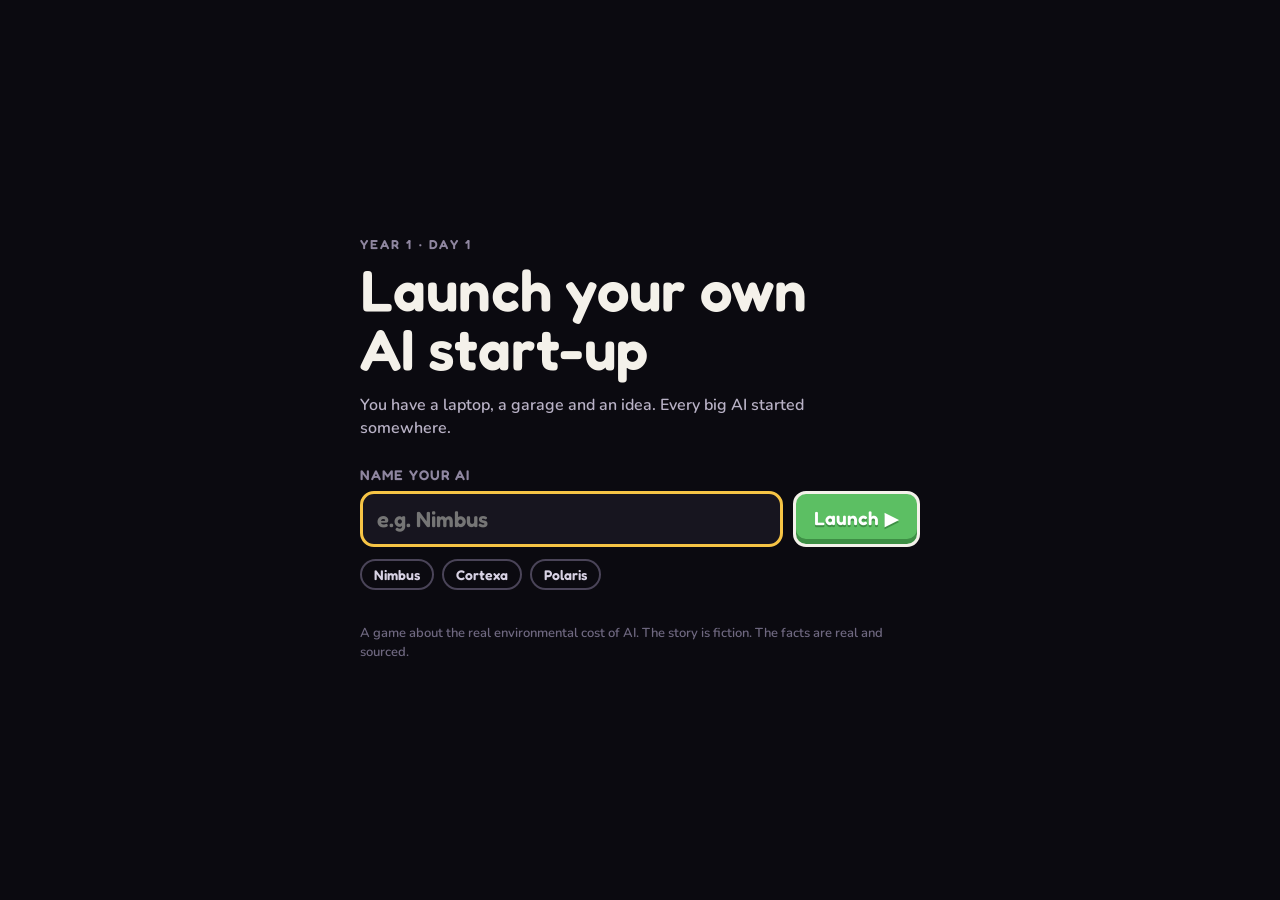
<file: index.html>
<!doctype html>
<html lang="en">
<head>
  <meta charset="utf-8" />
  <meta name="viewport" content="width=device-width, initial-scale=1, viewport-fit=cover" />
  <title>Launch Your AI</title>
  <meta name="description" content="An idle game about the real environmental cost of AI." />
  <link rel="preconnect" href="https://fonts.googleapis.com" />
  <link rel="preconnect" href="https://fonts.gstatic.com" crossorigin />
  <link rel="stylesheet" href="https://fonts.googleapis.com/css2?family=Fredoka:wght@500;600;700&family=Nunito:wght@600;700;800&display=swap" />
  <link rel="stylesheet" href="css/style.css" />
  <link rel="stylesheet" href="css/screens.css" />
  <link rel="stylesheet" href="css/layout.css" />
  <link rel="stylesheet" href="css/mobile.css" />
</head>
<body>
  <div class="start" id="start">
    <div class="start-inner">
      <p class="start-kicker">Year 1 · Day 1</p>
      <h1 class="start-title">Launch your own<br />AI start-up</h1>
      <p class="start-sub">You have a laptop, a garage and an idea. Every big AI started somewhere.</p>
      <form id="startForm" autocomplete="off">
        <label for="nameInput">Name your AI</label>
        <div class="start-row">
          <input id="nameInput" maxlength="16" placeholder="e.g. Nimbus" />
          <button class="buy" type="submit">Launch ▶</button>
        </div>
        <div class="suggest" id="suggest"></div>
      </form>
      <button class="continue" id="continueBtn" hidden></button>
      <p class="start-foot">A game about the real environmental cost of AI. The story is fiction. The facts are real and sourced.</p>
    </div>
  </div>

  <div class="intro hidden" id="intro">
    <div class="intro-frame" id="introFrame">
      <div class="intro-head"><span>World AI ranking</span><span>Users</span></div>
      <div class="intro-window"><div class="intro-list" id="introList"></div></div>
    </div>
    <p class="intro-caption" id="introCaption"></p>
  </div>

  <div class="world" id="world" hidden>
    <svg class="scene" id="scene" viewBox="-180 -110 1440 900" preserveAspectRatio="xMidYMid meet" role="img" aria-label="Your company and the world around it"></svg>
    <button class="bubble" id="bubble">
      <span class="bubble-label">Incoming prompt</span>
      <span class="bubble-text" id="promptText"></span>
      <span class="bubble-cta">Tap to answer <b id="clickVal">+$1</b></span>
    </button>
  </div>

  <div class="app" id="app" hidden>
    <header class="hud">
      <div class="chips">
        <div class="chip big" id="cashChip"><span class="ico" style="background:var(--mint-soft)" data-icon="cash"></span><span><b id="cash">$0</b><small id="rate">+$0/s</small></span></div>
        <div class="chip"><span class="ico" style="background:var(--gold-soft)" data-icon="bolt"></span><span><b id="power">0 W</b><small>power draw</small></span></div>
      </div>
      <div class="stagecard">
        <div class="row"><h1 id="stageName">The Garage</h1><span class="step" id="stageStep">Stage 1 of 5</span></div>
        <div class="bar"><span id="stageBar"></span><em id="stageLabel"></em></div>
        <button class="buy gold move-btn" id="moveBtn">Move on →</button>
      </div>
      <button class="chip dash-btn" id="dashBtn"><span class="ico" style="background:var(--blue-soft)" data-icon="chart"></span><span><b>Dashboard</b><small>your stats</small></span></button>
    </header>

    <aside class="left" aria-label="Ranking, goal and sustainability">
      <article class="card rank-card" id="rankCard"></article>
      <article class="card goal" id="goal"></article>
      <article class="card sus" id="sus"></article>
    </aside>

    <aside class="shop" aria-label="Shop">
      <nav class="tabs" id="tabs" role="tablist"></nav>
      <div class="panel" id="panel"></div>
    </aside>
  </div>

  <div class="newsbar" id="newsbar" hidden aria-label="News">
    <span class="ticker-tag">NEWS</span>
    <div class="ticker-track"><p id="tickerText"></p></div>
  </div>

  <div class="modal hidden" id="modal" role="dialog" aria-modal="true"><div class="modal-card card" id="modalCard"></div></div>
  <div class="dash hidden" id="dash" role="dialog" aria-modal="true" aria-label="Dashboard"></div>
  <div class="ending hidden" id="ending"></div>
  <div class="toasts" id="toasts" aria-live="polite"></div>

  <script src="js/data.js"></script>
  <script src="js/content.js"></script>
  <script src="js/engine.js"></script>
  <script src="js/art.js"></script>
  <script src="js/scenes/garage.js"></script>
  <script src="js/scenes/office.js"></script>
  <script src="js/scenes/datacenter.js"></script>
  <script src="js/scenes/world.js"></script>
  <script src="js/ui.js"></script>
  <script src="js/dashboard.js"></script>
  <script src="js/dev.js"></script>
  <script src="js/screens.js"></script>
</body>
</html>
</file>
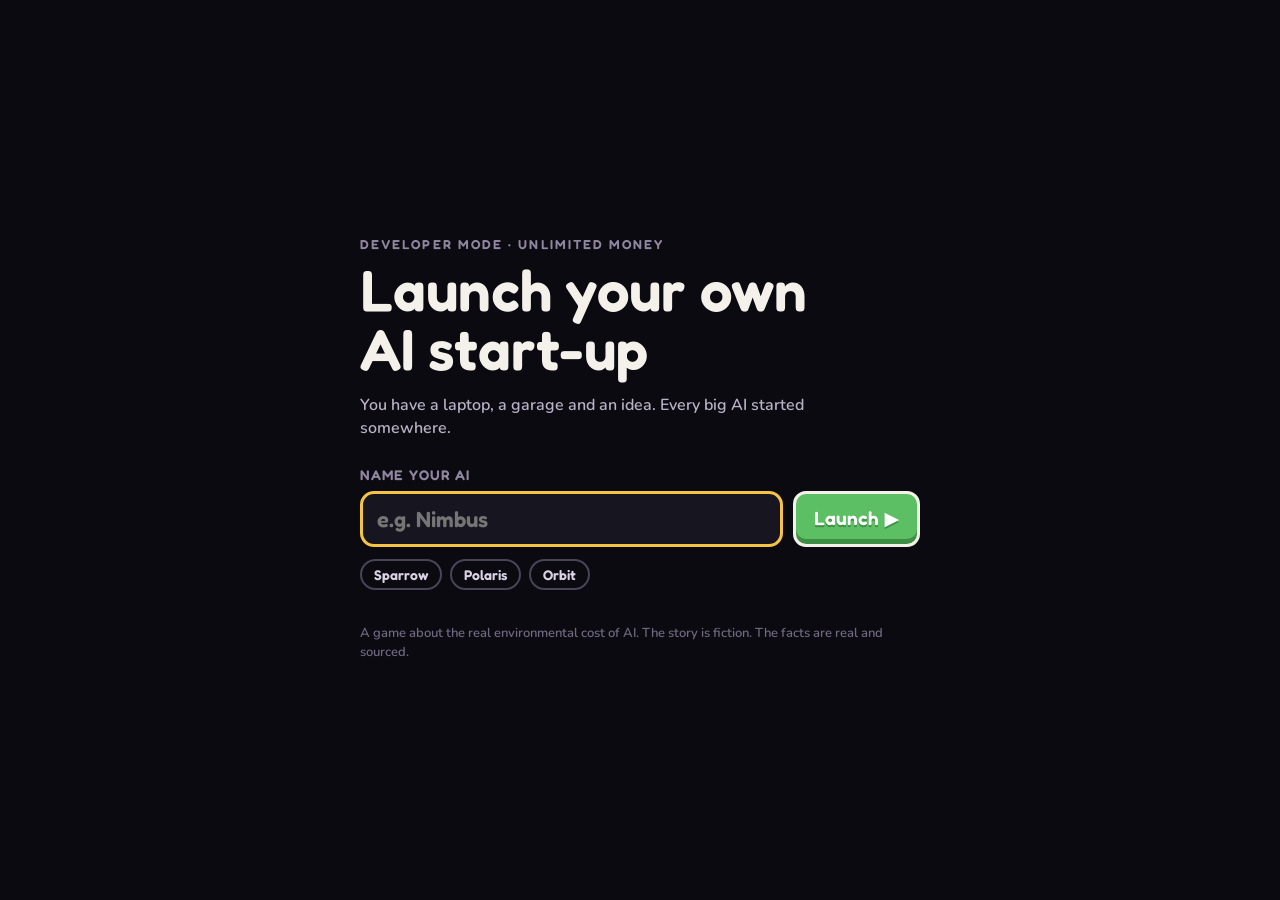
<file: dev.html>
<!doctype html>
<html lang="en">
<head>
  <meta charset="utf-8" />
  <meta name="viewport" content="width=device-width, initial-scale=1, viewport-fit=cover" />
  <title>Launch Your AI Dev Mode</title>
  <meta name="description" content="An idle game about the real environmental cost of AI." />
  <link rel="preconnect" href="https://fonts.googleapis.com" />
  <link rel="preconnect" href="https://fonts.gstatic.com" crossorigin />
  <link rel="stylesheet" href="https://fonts.googleapis.com/css2?family=Fredoka:wght@500;600;700&family=Nunito:wght@600;700;800&display=swap" />
  <link rel="stylesheet" href="css/style.css" />
  <link rel="stylesheet" href="css/screens.css" />
  <link rel="stylesheet" href="css/layout.css" />
  <link rel="stylesheet" href="css/mobile.css" />
</head>
<body>
  <div class="start" id="start">
    <div class="start-inner">
      <p class="start-kicker">Year 1 · Day 1</p>
      <h1 class="start-title">Launch your own<br />AI start-up</h1>
      <p class="start-sub">You have a laptop, a garage and an idea. Every big AI started somewhere.</p>
      <form id="startForm" autocomplete="off">
        <label for="nameInput">Name your AI</label>
        <div class="start-row">
          <input id="nameInput" maxlength="16" placeholder="e.g. Nimbus" />
          <button class="buy" type="submit">Launch ▶</button>
        </div>
        <div class="suggest" id="suggest"></div>
      </form>
      <button class="continue" id="continueBtn" hidden></button>
      <p class="start-foot">A game about the real environmental cost of AI. The story is fiction. The facts are real and sourced.</p>
    </div>
  </div>

  <div class="intro hidden" id="intro">
    <div class="intro-frame" id="introFrame">
      <div class="intro-head"><span>World AI ranking</span><span>Users</span></div>
      <div class="intro-window"><div class="intro-list" id="introList"></div></div>
    </div>
    <p class="intro-caption" id="introCaption"></p>
  </div>

  <div class="world" id="world" hidden>
    <svg class="scene" id="scene" viewBox="-180 -110 1440 900" preserveAspectRatio="xMidYMid meet" role="img" aria-label="Your company and the world around it"></svg>
    <button class="bubble" id="bubble">
      <span class="bubble-label">Incoming prompt</span>
      <span class="bubble-text" id="promptText"></span>
      <span class="bubble-cta">Tap to answer <b id="clickVal">+$1</b></span>
    </button>
  </div>

  <div class="app" id="app" hidden>
    <header class="hud">
      <div class="chips">
        <div class="chip big" id="cashChip"><span class="ico" style="background:var(--mint-soft)" data-icon="cash"></span><span><b id="cash">$0</b><small id="rate">+$0/s</small></span></div>
        <div class="chip"><span class="ico" style="background:var(--gold-soft)" data-icon="bolt"></span><span><b id="power">0 W</b><small>power draw</small></span></div>
      </div>
      <div class="stagecard">
        <div class="row"><h1 id="stageName">The Garage</h1><span class="step" id="stageStep">Stage 1 of 5</span></div>
        <div class="bar"><span id="stageBar"></span><em id="stageLabel"></em></div>
        <button class="buy gold move-btn" id="moveBtn">Move on →</button>
      </div>
      <button class="chip dash-btn" id="dashBtn"><span class="ico" style="background:var(--blue-soft)" data-icon="chart"></span><span><b>Dashboard</b><small>your stats</small></span></button>
    </header>

    <aside class="left" aria-label="Ranking, goal and sustainability">
      <article class="card rank-card" id="rankCard"></article>
      <article class="card goal" id="goal"></article>
      <article class="card sus" id="sus"></article>
    </aside>

    <aside class="shop" aria-label="Shop">
      <nav class="tabs" id="tabs" role="tablist"></nav>
      <div class="panel" id="panel"></div>
    </aside>
  </div>

  <div class="newsbar" id="newsbar" hidden aria-label="News">
    <span class="ticker-tag">NEWS</span>
    <div class="ticker-track"><p id="tickerText"></p></div>
  </div>

  <div class="modal hidden" id="modal" role="dialog" aria-modal="true"><div class="modal-card card" id="modalCard"></div></div>
  <div class="dash hidden" id="dash" role="dialog" aria-modal="true" aria-label="Dashboard"></div>
  <div class="ending hidden" id="ending"></div>
  <div class="toasts" id="toasts" aria-live="polite"></div>

  <script>window.DEV_MODE = true;</script>
  <script src="js/data.js"></script>
  <script src="js/content.js"></script>
  <script src="js/engine.js"></script>
  <script src="js/art.js"></script>
  <script src="js/scenes/garage.js"></script>
  <script src="js/scenes/office.js"></script>
  <script src="js/scenes/datacenter.js"></script>
  <script src="js/scenes/world.js"></script>
  <script src="js/ui.js"></script>
  <script src="js/dashboard.js"></script>
  <script src="js/dev.js"></script>
  <script src="js/screens.js"></script>
</body>
</html>
</file>
<file: css/style.css>
/* Layout: the scene (garage → office → data centre → campus → planet) fills the centre; resource chips across the top,
   shop docked on the right, goal cards in the stage's empty sky. Sticker UI: flat fills, ink outlines,
   hard drop shadows, no gradients. One deliberate light look (no dark theme). */
:root {
  color-scheme: light;
  --ink: #2b2433;
  --paper: #fffaf0;
  --sand: #f1e7d4;
  --sky: #bde3f1;
  --go: #5cbf63;
  --go-dark: #3e8f45;
  --gold: #f6c445;
  --gold-dark: #c99722;
  --coral: #ef7c64;
  --coral-dark: #c4573f;
  --blue: #5b8ef0;
  --blue-soft: #dce7ff;
  --violet: #9a7de2;
  --mint-soft: #dff3df;
  --gold-soft: #fff0c4;
  --grey: #cbc5d0;
  --grey-dark: #a59eac;
  --muted: #6c6375;
  --display: "Fredoka", "Trebuchet MS", "Segoe UI", system-ui, sans-serif;
  --body: "Nunito", "Segoe UI", system-ui, sans-serif;
}
* { box-sizing: border-box; }
html { background: var(--sky); }
body { margin: 0; background: var(--sky); color: var(--ink); font: 600 15px/1.45 var(--body);
  padding-left: max(16px, env(safe-area-inset-left, 0px)); padding-right: max(16px, env(safe-area-inset-right, 0px)); padding-block: 14px 44px; }
button { font: inherit; color: inherit; cursor: pointer; }
:focus-visible { outline: 3px dashed var(--ink); outline-offset: 3px; }
h1, h2, h3 { text-wrap: balance; }
svg.i { stroke: var(--ink); stroke-width: 2; stroke-linejoin: round; stroke-linecap: round; }
.ns * { vector-effect: non-scaling-stroke; }

.app { max-width: 1500px; margin: 0 auto; display: grid; grid-template-columns: 280px minmax(0, 1fr) 400px;
  grid-template-areas: "hud hud hud" "left play shop"; gap: 14px 18px; align-items: start; }
.app[hidden] { display: none; }

/* HUD */
.hud { grid-area: hud; display: flex; align-items: center; justify-content: space-between; gap: 12px; flex-wrap: wrap; }
.chips { display: flex; gap: 10px; flex-wrap: wrap; }
.chip { display: inline-flex; align-items: center; gap: 8px; background: var(--paper); border: 3px solid var(--ink);
  border-radius: 999px; padding: 4px 16px 4px 4px; box-shadow: 0 3px 0 var(--ink); }
.ico { width: 36px; height: 36px; border-radius: 50%; border: 2.5px solid var(--ink); display: grid; place-items: center; flex: none; }
.ico svg { width: 22px; height: 22px; }
.chip b { display: block; font: 600 19px/1.05 var(--display); font-variant-numeric: tabular-nums; }
.chip small { display: block; font-size: 11.5px; line-height: 1.2; color: var(--muted); font-weight: 800; }
.stagecard { flex: 1 1 320px; max-width: 560px; background: var(--paper); border: 3px solid var(--ink); border-radius: 18px;
  box-shadow: 0 4px 0 var(--ink); padding: 8px 14px 10px; }
.stagecard .row { display: flex; justify-content: space-between; align-items: baseline; gap: 10px; }
.stagecard h1 { margin: 0; font: 600 25px/1.1 var(--display); }
.step { font-size: 11.5px; font-weight: 800; letter-spacing: .08em; text-transform: uppercase; color: var(--muted); }
.bar { position: relative; height: 26px; margin-top: 6px; border: 3px solid var(--ink); border-radius: 999px; background: var(--sand); overflow: hidden; }
.bar > span { position: absolute; inset: 0 auto 0 0; background: var(--gold); border-right: 3px solid var(--ink); transition: width .3s; }
.bar > span::after { content: ""; position: absolute; left: 8px; right: 8px; top: 3px; height: 5px; border-radius: 5px; background: #fff; opacity: .55; }
.bar em { position: absolute; inset: 0; display: grid; place-items: center; font: 600 13.5px/1 var(--display); font-style: normal; }
.move-btn { display: none; width: 100%; margin-top: 8px; }
.move-btn.show { display: block; }

/* Stage */
.play { grid-area: play; position: relative; min-width: 0; }
.stage { position: relative; width: 100%; aspect-ratio: 960 / 690; }
.scene { position: absolute; inset: 0; width: 100%; height: 100%; display: block; }
.bubble { position: absolute; transform: translate(-26%, -100%); display: grid; gap: 2px; max-width: min(270px, 34%);
  padding: 8px 14px 10px; background: #fff; border: 3px solid var(--ink); border-radius: 18px; box-shadow: 0 4px 0 var(--ink);
  text-align: left; animation: nudge 2.4s ease-in-out infinite; }
.bubble::after { content: ""; position: absolute; left: 24%; bottom: -11px; width: 18px; height: 18px; background: #fff;
  border-right: 3px solid var(--ink); border-bottom: 3px solid var(--ink); transform: rotate(45deg); }
.bubble:active { scale: .97; }
.bubble-label { font-size: 11px; font-weight: 800; letter-spacing: .08em; text-transform: uppercase; color: var(--coral-dark); }
.bubble-text { font: 600 16px/1.2 var(--display); }
.bubble-cta { font-size: 12.5px; font-weight: 800; color: var(--muted); }
.bubble-cta b { color: var(--go-dark); }
@keyframes nudge { 0%, 100% { translate: 0 0; } 50% { translate: 0 -5px; } }
.floater { position: absolute; pointer-events: none; z-index: 5; font: 700 22px/1 var(--display); color: var(--go);
  text-shadow: 2px 0 var(--ink), -2px 0 var(--ink), 0 2px var(--ink), 0 -2px var(--ink), 2px 2px var(--ink), -2px 2px var(--ink), 0 4px var(--ink);
  animation: rise .9s ease-out forwards; }
@keyframes rise { from { opacity: 1; translate: -50% 0; } to { opacity: 0; translate: -50% -56px; } }
.ticker { position: absolute; left: 3%; right: 3%; bottom: 1.2%; height: 40px; display: flex; align-items: center; overflow: hidden;
  background: var(--paper); border: 3px solid var(--ink); border-radius: 999px; box-shadow: 0 3px 0 var(--ink); }
.ticker-tag { align-self: stretch; display: grid; place-items: center; padding: 0 14px; background: var(--coral); color: #fff;
  border-right: 3px solid var(--ink); font: 600 14px/1 var(--display); letter-spacing: .08em; }
.ticker-track { flex: 1; overflow: hidden; white-space: nowrap; }
.ticker-track p { display: inline-block; margin: 0; font-size: 14px; animation: tick 40s linear infinite; }
@keyframes tick { to { transform: translateX(-50%); } }

/* Cards & goal */
.card { background: var(--paper); border: 3px solid var(--ink); border-radius: 18px; box-shadow: 0 4px 0 var(--ink); }
.side-cards { position: absolute; left: 0; top: 1%; width: 22%; min-width: 200px; display: grid; gap: 10px; }
.goal { padding: 10px 12px 12px; }
.goal.done { background: var(--mint-soft); }
.goal-top { display: flex; justify-content: space-between; align-items: center; gap: 8px; }
.tag { font: 600 12px/1 var(--display); letter-spacing: .08em; text-transform: uppercase; padding: 5px 9px; border: 2.5px solid var(--ink); border-radius: 9px; background: var(--gold); }
.goal-reward { font-size: 12.5px; font-weight: 800; color: var(--muted); }
.goal-reward b { color: var(--go-dark); }
.goal h3 { margin: 8px 0 6px; font: 600 17px/1.2 var(--display); }
.goal .buy { width: 100%; }
.impact { display: flex; gap: 10px; align-items: center; padding: 10px 12px; background: #f6f1f8; border-style: dashed; box-shadow: none; }
.impact .ico { background: #fff; }
.impact h3 { margin: 0; font: 600 15px/1.2 var(--display); }
.impact p { margin: 2px 0 0; font-size: 12.5px; color: var(--muted); }
.mini { position: relative; flex: 1; height: 18px; border: 2.5px solid var(--ink); border-radius: 999px; background: var(--sand); overflow: hidden; }
.mini > span { position: absolute; inset: 0 auto 0 0; background: var(--gold); transition: width .3s; }
.mini em { position: absolute; inset: 0; display: grid; place-items: center; font: 600 11.5px/1 var(--display); font-style: normal; }
.goal .mini { height: 22px; }
.goal .mini > span { background: var(--go); }

/* Buttons */
.buy { border: 3px solid var(--ink); border-radius: 13px; background: var(--go); color: #fff; font: 600 17px/1 var(--display);
  padding: 8px 10px 12px; min-width: 76px; box-shadow: inset 0 -5px 0 var(--go-dark), 0 3px 0 var(--ink); text-shadow: 0 2px 0 var(--go-dark); transition: transform .06s; }
.buy small { display: block; margin-bottom: 3px; font: 800 10px/1 var(--body); letter-spacing: .1em; text-shadow: none; }
.buy:active:not(:disabled) { transform: translateY(3px); box-shadow: inset 0 -3px 0 var(--go-dark), 0 0 0 var(--ink); }
.buy:disabled { background: var(--grey); color: #fbf9fc; box-shadow: inset 0 -5px 0 var(--grey-dark), 0 3px 0 var(--ink); text-shadow: none; cursor: not-allowed; }
.buy.gold { background: var(--gold); color: var(--ink); box-shadow: inset 0 -5px 0 var(--gold-dark), 0 3px 0 var(--ink); text-shadow: none; }

/* Shop */
.shop { grid-area: shop; display: grid; grid-template-columns: 62px minmax(0, 1fr); gap: 10px; align-items: start; min-width: 0; }
.tabs { display: flex; flex-direction: column; gap: 10px; padding-top: 8px; }
.tab { position: relative; width: 62px; height: 62px; border: 3px solid var(--ink); border-radius: 15px; display: grid; place-items: center;
  box-shadow: inset 0 -5px 0 rgba(43, 36, 51, .2), 0 3px 0 var(--ink); transition: transform .15s; }
.tab svg { width: 32px; height: 32px; }
.tab.blue, .panel-head.blue { background: var(--blue); }
.tab.gold, .panel-head.gold { background: var(--gold); }
.tab.green, .panel-head.green { background: var(--go); }
.tab.violet, .panel-head.violet { background: var(--violet); }
.tab[aria-selected="true"] { transform: translateX(7px); }
.dot { position: absolute; top: -9px; right: -9px; min-width: 23px; height: 23px; padding: 0 5px; border-radius: 999px; background: var(--coral);
  color: #fff; border: 2.5px solid var(--ink); font: 600 12px/18px var(--display); }
.panel { background: var(--paper); border: 3px solid var(--ink); border-radius: 20px; box-shadow: 0 4px 0 var(--ink); overflow: hidden; min-width: 0; }
.panel-head { display: flex; justify-content: space-between; align-items: center; gap: 8px; padding: 10px 14px; border-bottom: 3px solid var(--ink); color: #fff; }
.panel-head.gold { color: var(--ink); }
.panel-head h2 { margin: 0; font: 600 22px/1 var(--display); }
.panel-body { padding: 12px; display: grid; gap: 10px; max-height: 640px; overflow-y: auto; }
.hint { margin: 0; font-size: 13px; color: var(--muted); }
.amount { display: flex; border: 2.5px solid var(--ink); border-radius: 10px; overflow: hidden; background: var(--paper); }
.amount button { border: 0; background: none; padding: 5px 9px; font: 600 13px/1 var(--display); color: var(--ink); }
.amount button + button { border-left: 2.5px solid var(--ink); }
.amount button[aria-pressed="true"] { background: var(--gold); }
.item { display: grid; grid-template-columns: 66px minmax(0, 1fr) auto; gap: 10px; align-items: center; padding: 8px; background: #fff; border: 3px solid var(--ink); border-radius: 15px; }
.item.locked { background: #f4f1f6; }
.thumb { position: relative; width: 66px; height: 66px; border: 2.5px solid var(--ink); border-radius: 12px; display: grid; place-items: center; overflow: hidden; }
.thumb > svg { width: 64px; height: 52px; }
.thumb .lock { position: absolute; right: 2px; bottom: 2px; width: 24px; height: 24px; }
.item h3 { margin: 0; display: flex; align-items: center; gap: 6px; flex-wrap: wrap; font: 600 16.5px/1.15 var(--display); }
.owned { font: 600 12px/1 var(--display); background: var(--ink); color: var(--paper); border-radius: 999px; padding: 3px 7px; }
.stats { margin: 3px 0 6px; font-size: 12.5px; color: var(--muted); }
.stats .earn { color: var(--go-dark); font-weight: 800; }
.stats .watt { color: #a46d0c; font-weight: 800; }
.mile { display: flex; align-items: center; gap: 6px; }
.stars { display: flex; gap: 1px; }
.stars svg { width: 15px; height: 15px; }
.fact { padding: 10px 12px; background: #fff; border: 3px solid var(--ink); border-radius: 15px; }
.fact-top { display: flex; justify-content: space-between; align-items: center; margin-bottom: 4px; }
.pill { font: 600 11.5px/1 var(--display); letter-spacing: .06em; text-transform: uppercase; padding: 4px 8px; border: 2px solid var(--ink); border-radius: 999px; }
.pill.new { background: var(--coral); color: #fff; }
.pill.read { background: var(--mint-soft); }
.fact h3 { margin: 0 0 4px; font: 600 16px/1.2 var(--display); }
.fact p { margin: 0; font-size: 13.5px; }
.fact.unread p.body { display: -webkit-box; -webkit-line-clamp: 2; -webkit-box-orient: vertical; overflow: hidden; }
.fact .src { margin-top: 6px; font-size: 11.5px; color: var(--muted); }
.fact .uses { margin-top: 8px; display: flex; gap: 6px; align-items: center; font-size: 12.5px; font-weight: 800; color: #2f6f3a; }
.fact .uses svg { width: 18px; height: 18px; }
.fact .buy { margin-top: 8px; padding: 6px 12px 9px; font-size: 15px; }
.fact.more { display: flex; gap: 8px; align-items: center; background: #f4f1f6; border-style: dashed; color: var(--muted); font-size: 13px; }
.fact.more svg { width: 22px; height: 22px; flex: none; }
.badges { display: grid; grid-template-columns: repeat(3, minmax(0, 1fr)); gap: 10px; }
.badge { display: grid; justify-items: center; align-content: start; gap: 3px; text-align: center; padding: 8px 4px; background: #fff; border: 3px solid var(--ink); border-radius: 15px; }
.badge.locked { background: #f4f1f6; }
.badge svg { width: 50px; height: 58px; }
.badge b { font: 600 13.5px/1.1 var(--display); }
.badge span { font-size: 11px; line-height: 1.25; color: var(--muted); }

/* Samples */
.samples { grid-area: samples; margin-top: 26px; }
.samples > h2 { margin: 0; font: 600 26px/1.1 var(--display); }
.samples > p { margin: 4px 0 16px; color: var(--muted); max-width: 65ch; }
.sample-grid { display: grid; grid-template-columns: repeat(3, minmax(0, 1fr)); gap: 18px; align-items: start; }
.eyebrow { display: block; font-size: 11px; font-weight: 800; letter-spacing: .1em; text-transform: uppercase; color: var(--muted); }
.sample { padding: 14px 16px 16px; }
.sample h3 { margin: 2px 0 10px; font: 600 22px/1.1 var(--display); }
.gauge-row { display: flex; align-items: center; gap: 12px; }
.gauge { width: 60%; max-width: 220px; flex: none; }
.gauge-num b { display: block; font: 600 46px/1 var(--display); }
.gauge-num small { font: 600 16px var(--display); color: var(--muted); }
.gauge-num .pill { display: inline-block; margin-top: 6px; background: var(--gold); }
.forecast { margin: 8px 0 10px; font-size: 14px; }
.fp-grid { display: grid; grid-template-columns: 1fr 1fr; gap: 8px; }
.fp { display: grid; grid-template-columns: 28px 1fr; gap: 6px; align-items: start; padding: 8px; background: #fff; border: 2.5px solid var(--ink); border-radius: 12px; }
.fp svg { width: 26px; height: 26px; }
.fp b { display: block; font: 600 15px/1.1 var(--display); }
.fp span { display: block; font-size: 11.5px; line-height: 1.25; color: var(--muted); }
.press-head { display: flex; gap: 12px; align-items: center; margin: -14px -16px 12px; padding: 12px 16px; background: var(--blue); color: #fff; border-bottom: 3px solid var(--ink); border-radius: 15px 15px 0 0; }
.press-head svg { width: 56px; height: 56px; flex: none; }
.press-head .eyebrow { color: #e8eeff; }
.press-head h3 { margin: 2px 0 0; color: #fff; }
.q { margin: 0 0 12px; font: 600 18px/1.3 var(--display); }
.answers { display: grid; gap: 8px; }
.ans { text-align: left; padding: 10px 14px; background: #fff; border: 3px solid var(--ink); border-radius: 13px; box-shadow: 0 3px 0 var(--ink); font: 600 16px/1.1 var(--display); }
.ans:hover:not(:disabled) { background: var(--blue-soft); }
.ans:disabled { cursor: default; }
.ans.right { background: var(--go); color: #fff; }
.ans.wrong { background: var(--coral); color: #fff; }
.reward { margin: 12px 0 0; font-size: 13px; color: var(--muted); }
.result { margin: 10px 0 0; padding: 10px 12px; border-radius: 12px; border: 2.5px solid var(--ink); background: var(--mint-soft); font-size: 13.5px; }
.result.bad { background: #fde3dc; }
.link { border: 0; background: none; padding: 0; margin-top: 8px; font-weight: 800; color: var(--blue); text-decoration: underline; }
.newlist { margin: 0 0 14px; padding-left: 20px; display: grid; gap: 4px; }
.move-art { display: grid; place-items: center; height: 120px; margin: 4px 0 10px; background: var(--gold-soft); border: 2.5px solid var(--ink); border-radius: 14px; }
.move-art svg { width: 84px; height: 84px; }
.sample .buy { width: 100%; }

/* Toast */
.toast { position: fixed; top: calc(14px + env(safe-area-inset-top, 0px)); left: 50%; z-index: 60; display: flex; align-items: center; gap: 12px;
  padding: 8px 18px 8px 8px; max-width: calc(100% - 32px); transform: translate(-50%, -170%); transition: transform .45s cubic-bezier(.3, 1.5, .5, 1); }
.toast.show { transform: translate(-50%, 0); }
.toast > svg { width: 50px; height: 58px; flex: none; }
.toast .eyebrow { color: var(--violet); }
.toast b { display: block; font: 600 19px/1.1 var(--display); }
.toast .desc { font-size: 13px; color: var(--muted); }

@media (max-width: 1240px) { .app { grid-template-columns: minmax(0, 1fr) 380px; grid-template-areas: "hud hud" "play shop" "left shop"; } }
@media (max-width: 900px) {
  .app { grid-template-columns: minmax(0, 1fr); grid-template-areas: "hud" "play" "left" "shop"; }
  .sample-grid { grid-template-columns: minmax(0, 1fr); }
}
@media (max-width: 640px) {
  body { font-size: 14px; }
  .stagecard { order: -1; flex-basis: 100%; max-width: none; }
  .chip { padding-right: 12px; }
  .chip b { font-size: 16px; }
  .chip small { display: none; }
  .ico { width: 30px; height: 30px; }
  .ico svg { width: 18px; height: 18px; }
  
  .bubble { max-width: 58%; padding: 5px 9px 7px; border-radius: 14px; }
  .bubble-label { display: none; }
  .bubble-text { font-size: 12.5px; }
  .bubble-cta { font-size: 10.5px; }
  .ticker { height: 30px; }
  .ticker-tag { font-size: 11px; padding: 0 8px; }
  .ticker-track p { font-size: 12px; }
  .shop { grid-template-columns: minmax(0, 1fr); }
  .tabs { flex-direction: row; padding-top: 0; }
  .tab { width: auto; flex: 1; height: 52px; }
  .tab[aria-selected="true"] { transform: translateY(5px); }
  .panel-body { max-height: none; }
  .badges { grid-template-columns: repeat(2, minmax(0, 1fr)); }
  .fp-grid { grid-template-columns: minmax(0, 1fr); }
}

@media (prefers-reduced-motion: reduce) { *, *::before, *::after { animation: none !important; transition: none !important; } }
</file>
<file: css/screens.css>
/* Left column, start screen, ranking intro, pop-ups, toasts and the ending. */
.left { grid-area: left; display: grid; gap: 12px; min-width: 0; }
@media (max-width: 1240px) and (min-width: 901px) { .left { grid-template-columns: repeat(2, minmax(0, 1fr)); align-items: start; } }

/* Ranking card */
.rank-card { padding: 10px 12px 12px; }
.rank-top { display: flex; justify-content: space-between; align-items: center; }
.fict { font-size: 10.5px; font-weight: 800; color: var(--muted); letter-spacing: .04em; }
.rank-big { display: flex; align-items: baseline; gap: 8px; margin: 2px 0 6px; }
.rank-big b { font: 600 34px/1 var(--display); font-variant-numeric: tabular-nums; }
.rank-up { font: 600 13px/1 var(--display); color: var(--go-dark); background: var(--mint-soft); border: 2px solid var(--ink); border-radius: 999px; padding: 3px 7px; }
.rank-list { list-style: none; margin: 0; padding: 0; display: grid; gap: 3px; font-size: 13px; }
.rank-list li { display: grid; grid-template-columns: 46px minmax(0, 1fr); gap: 6px; padding: 3px 6px; border-radius: 8px; }
.rank-list li span:first-child { font-family: var(--display); font-weight: 600; color: var(--muted); font-variant-numeric: tabular-nums; }
.rank-list li span:last-child { overflow: hidden; text-overflow: ellipsis; white-space: nowrap; }
.rank-list li small { color: var(--muted); font-weight: 700; }
.rank-list li.you { background: var(--gold); border: 2.5px solid var(--ink); font-weight: 800; }
.rank-list li.gap { color: var(--muted); padding: 0 6px; }
.rank-next { margin: 8px 0 0; font-size: 12.5px; color: var(--muted); }

/* Sustainability card */
.sus { padding: 10px 12px 12px; }
.sus-top { display: grid; grid-template-columns: 110px 1fr; gap: 8px; align-items: center; }
.sus-top svg { width: 110px; }
.sus-num b { font: 600 34px/1 var(--display); }
.sus-num small { font: 600 14px var(--display); color: var(--muted); }
.sus .pill { display: inline-block; margin-top: 4px; }
.sus-line { margin: 8px 0; font-size: 13px; }
.sus-line b { font-family: var(--display); }
.fp-list { display: grid; gap: 6px; }
.fp-row { display: grid; grid-template-columns: 26px 1fr; gap: 6px; align-items: start; font-size: 12px; line-height: 1.25; }
.fp-row svg { width: 22px; height: 22px; }
.fp-row b { display: block; font: 600 14px/1.15 var(--display); }
.fp-row span { color: var(--muted); }
.sus .buy { width: 100%; margin-top: 10px; font-size: 14px; padding: 7px 10px 10px; }
.sus-note { margin: 6px 0 0; font-size: 11.5px; color: var(--muted); }

/* Shop extras */
.chips-row { display: flex; flex-wrap: wrap; gap: 4px; margin-top: 4px; }
.chip-s { font: 600 11.5px/1 var(--display); padding: 3px 7px; border-radius: 999px; border: 2px solid var(--ink); background: #fff; white-space: nowrap; }
.chip-s.pos { background: var(--mint-soft); }
.chip-s.neg { background: #fde3dc; }
.chip-s.gold { background: var(--gold-soft); }
.item .stats b { color: var(--ink); }
.need { font-size: 12px; font-weight: 800; color: var(--coral-dark); }
.linkish { border: 0; background: none; padding: 0; font-weight: 800; color: var(--blue); text-decoration: underline; font-size: 12px; }
.tab.coral, .panel-head.coral { background: var(--coral); }

/* Start screen */
.start { position: fixed; inset: 0; z-index: 300; background: #0b0a10; color: #f4f1ea; display: grid; place-items: center; overflow-y: auto;
  padding: max(24px, env(safe-area-inset-top, 0px)) max(16px, env(safe-area-inset-right, 0px)) 24px max(16px, env(safe-area-inset-left, 0px)); }
.start-inner { width: min(560px, 100%); }
.start-kicker { margin: 0 0 10px; font: 600 13px/1 var(--display); letter-spacing: .16em; text-transform: uppercase; color: #8f86a0; }
.start-title { margin: 0; font: 600 clamp(36px, 7vw, 58px)/1.02 var(--display); }
.start-sub { margin: 14px 0 26px; font-size: 16px; color: #b9b2c6; max-width: 46ch; }
.start label { display: block; margin-bottom: 8px; font: 600 14px var(--display); letter-spacing: .08em; text-transform: uppercase; color: #8f86a0; }
.start-row { display: flex; gap: 10px; }
.start input { flex: 1; min-width: 0; padding: 12px 14px; font: 600 22px var(--display); color: #fff; background: #17151f; border: 3px solid #f4f1ea; border-radius: 14px; outline: none; }
.start input:focus { border-color: var(--gold); }
.start .buy { font-size: 19px; padding: 10px 18px 14px; box-shadow: inset 0 -5px 0 var(--go-dark); border-color: #f4f1ea; }
.suggest { display: flex; flex-wrap: wrap; gap: 8px; margin-top: 12px; }
.suggest button { background: none; border: 2px solid #4a4458; color: #d8d2e4; border-radius: 999px; padding: 5px 12px; font: 600 14px var(--display); }
.suggest button:hover { border-color: #f4f1ea; }
.continue { margin-top: 18px; background: none; border: 0; color: var(--gold); font: 600 15px var(--display); text-decoration: underline; padding: 0; }
.start-foot { margin: 34px 0 0; font-size: 13px; color: #6f6880; }

/* Ranking intro */
.intro { position: fixed; inset: 0; z-index: 290; background: #0b0a10; color: #f4f1ea; display: grid; place-items: center; transition: opacity .9s ease; }
.intro.hidden { display: none; }
.intro.fade { opacity: 0; pointer-events: none; }
.intro-frame { width: min(520px, calc(100% - 32px)); border: 3px solid #f4f1ea; border-radius: 20px; overflow: hidden; background: #14121b; transition: transform 1s cubic-bezier(.6, 0, .4, 1), opacity 1s; }
.intro-frame.shrink { transform: scale(.08); opacity: 0; }
.intro-head { display: flex; justify-content: space-between; padding: 12px 16px; border-bottom: 3px solid #f4f1ea; font: 600 14px var(--display); letter-spacing: .1em; text-transform: uppercase; color: #b9b2c6; }
.intro-window { height: min(420px, 58vh); overflow: hidden; position: relative; }
.intro-list { transition: transform 4.6s cubic-bezier(.55, 0, .25, 1); }
.intro-row { display: grid; grid-template-columns: 64px minmax(0, 1fr) auto; gap: 10px; align-items: center; height: 42px; padding: 0 16px; border-bottom: 1px solid #26222f; font-size: 15px; }
.intro-row .r { font: 600 15px var(--display); color: #8f86a0; font-variant-numeric: tabular-nums; }
.intro-row .n { overflow: hidden; text-overflow: ellipsis; white-space: nowrap; }
.intro-row .n small { color: #8f86a0; margin-left: 6px; }
.intro-row .u { color: #8f86a0; font-size: 13px; font-variant-numeric: tabular-nums; }
.intro-row.top .n { font-weight: 800; color: #fff; }
.intro-row.you { background: var(--gold); color: var(--ink); font-weight: 800; transform: scale(.6); opacity: 0; transition: transform .5s cubic-bezier(.3, 1.6, .5, 1), opacity .3s; }
.intro-row.you.show { transform: scale(1); opacity: 1; }
.intro-row.you .r, .intro-row.you .u, .intro-row.you small { color: var(--ink); }
.intro-caption { position: absolute; bottom: max(24px, 6vh); left: 16px; right: 16px; margin: 0; text-align: center; font: 600 clamp(20px, 3.4vw, 28px) var(--display); min-height: 1.3em; }
.stage-zoom { transition: transform 1.6s cubic-bezier(.5, 0, .2, 1); }

/* Pop-ups */
.modal { position: fixed; inset: 0; z-index: 200; display: grid; place-items: center; padding: 16px; background: rgba(43, 36, 51, .55); }
.modal.hidden { display: none; }
.modal-card { width: min(620px, 100%); max-height: calc(100vh - 32px); overflow-y: auto; padding: 18px 20px 20px; animation: pop .3s cubic-bezier(.3, 1.4, .5, 1); }
@keyframes pop { from { transform: scale(.9); opacity: 0; } to { transform: none; opacity: 1; } }
.modal-card.alert { background: #fff1ec; }
.m-head { display: flex; gap: 12px; align-items: center; margin-bottom: 8px; }
.m-ico { width: 56px; height: 56px; flex: none; border: 3px solid var(--ink); border-radius: 16px; display: grid; place-items: center; background: var(--gold-soft); }
.m-ico svg { width: 34px; height: 34px; }
.m-head h2 { margin: 2px 0 0; font: 600 24px/1.1 var(--display); }
.modal-card p { margin: 8px 0; }
.modal-card .buy { margin-top: 12px; }
.factbox { margin: 12px 0; padding: 10px 12px; border: 2.5px solid var(--ink); border-radius: 13px; background: var(--blue-soft); font-size: 13.5px; }
.factbox b { display: block; font-family: var(--display); font-weight: 600; margin-bottom: 2px; }
.factbox small { display: block; margin-top: 4px; color: var(--muted); }
.opts { display: grid; gap: 8px; margin-top: 12px; }
.opt { text-align: left; padding: 10px 12px; background: #fff; border: 3px solid var(--ink); border-radius: 14px; box-shadow: 0 3px 0 var(--ink); }
.opt:hover { background: var(--gold-soft); }
.opt b { display: block; font: 600 16px/1.2 var(--display); }
.opt span { display: block; font-size: 13px; color: var(--muted); margin-top: 2px; }
.big-fine { font: 600 40px/1 var(--display); color: var(--coral-dark); margin: 6px 0; }
.mini-grid { display: grid; grid-template-columns: 1fr 1fr; gap: 8px; margin: 10px 0; }
.mini-grid div { background: #fff; border: 2.5px solid var(--ink); border-radius: 12px; padding: 8px 10px; font-size: 12.5px; }
.mini-grid b { display: block; font: 600 16px var(--display); }
.howto { margin: 8px 0; padding-left: 20px; display: grid; gap: 4px; }

/* Toasts */
.toasts { position: fixed; top: calc(12px + env(safe-area-inset-top, 0px)); left: 50%; transform: translateX(-50%); z-index: 250; display: grid; gap: 8px; width: min(440px, calc(100% - 32px)); pointer-events: none; }
.toast { pointer-events: auto; display: flex; align-items: center; gap: 10px; padding: 8px 14px 8px 8px; font-size: 13.5px; animation: drop .4s cubic-bezier(.3, 1.5, .5, 1); cursor: pointer; }
@keyframes drop { from { transform: translateY(-30px); opacity: 0; } to { transform: none; opacity: 1; } }
.toast > svg { width: 42px; height: 48px; flex: none; }
.toast .t-ico { width: 40px; height: 40px; flex: none; display: grid; place-items: center; border: 2.5px solid var(--ink); border-radius: 12px; background: var(--gold-soft); }
.toast .t-ico svg { width: 26px; height: 26px; }
.toast b { display: block; font: 600 16px/1.15 var(--display); }
.toast .eyebrow { color: var(--violet); }
.toast.good { background: var(--mint-soft); }
.toast.bad { background: #fde3dc; }

/* Ending */
.ending { position: fixed; inset: 0; z-index: 280; overflow-y: auto; padding: 32px 16px 48px; background: var(--sky); }
.ending.hidden { display: none; }
.ending.bad { background: #0b0a10; }
.ending.mid { background: #d9c3a5; }
.ending-inner { width: min(780px, 100%); margin: 0 auto; display: grid; gap: 16px; }
.ending-hero { text-align: center; padding: 20px; }
.ending-hero h1 { margin: 6px 0 0; font: 600 44px/1.05 var(--display); }
.ending-hero .m-ico { margin: 0 auto; }
.story p { font-size: 17px; line-height: 1.6; margin: 0 0 12px; opacity: 0; animation: fadeIn .9s ease forwards; }
.story code { font-family: ui-monospace, Menlo, Consolas, monospace; color: var(--blue); font-size: 18px; }
.ending .card { padding: 16px 18px; }
.ending h2 { margin: 0 0 10px; font: 600 20px var(--display); }
.end-grid { display: grid; grid-template-columns: repeat(2, minmax(0, 1fr)); gap: 8px; }
.takeaways { list-style: none; padding: 0; margin: 0; display: grid; gap: 8px; }
.takeaways li { display: grid; grid-template-columns: 32px 1fr; gap: 8px; align-items: start; background: #fff; border: 2.5px solid var(--ink); border-radius: 12px; padding: 8px 10px; font-size: 14px; }
.takeaways svg { width: 26px; height: 26px; }
.takeaways small { display: block; color: var(--muted); margin-top: 2px; }
.end-badges { display: flex; flex-wrap: wrap; gap: 6px; }
.end-badges svg { width: 44px; height: 50px; }
.fade-late { opacity: 0; animation: fadeIn .9s ease forwards; }
@keyframes fadeIn { to { opacity: 1; } }
.ending.skip .story p, .ending.skip .fade-late { animation-delay: 0s !important; animation-duration: .2s; }
@media (max-width: 640px) { .end-grid, .mini-grid { grid-template-columns: minmax(0, 1fr); } .ending-hero h1 { font-size: 34px; } }
@media (prefers-reduced-motion: reduce) { .story p, .fade-late { opacity: 1; } .intro-list, .intro-frame, .stage-zoom { transition: none !important; } }
.play { overflow: hidden; border-radius: 18px; }
</file>
<file: css/layout.css>
/* Full-screen world with panels floating on top, and a news bar along the bottom. */
html, body { background: #9fd8f2; }
body { padding: 0; min-height: 100vh; overflow-x: hidden; }

.world { position: fixed; inset: 0; z-index: 0; overflow: hidden; background: #9fd8f2; }
.world[hidden] { display: none; }
.world .scene { position: absolute; inset: 0; width: 100%; height: 100%; display: block; overflow: visible; }
.world .bubble { z-index: 2; }
.world .floater { z-index: 3; }

.app { position: relative; z-index: 1; max-width: none; margin: 0; min-height: 100vh; align-content: start;
  padding: 12px max(16px, env(safe-area-inset-right, 0px)) 80px max(16px, env(safe-area-inset-left, 0px));
  grid-template-columns: 300px minmax(0, 1fr) 390px; grid-template-areas: "hud hud hud" "left . shop"; pointer-events: none; }
.app > *, .hud > * { pointer-events: auto; }
.hud { pointer-events: none; }
.hud-spacer { flex: 0 0 200px; pointer-events: none; }
.chip.big b { font-size: 26px; }
.chip.big .ico { width: 42px; height: 42px; }
.chip.flash { background: #fde3dc; animation: shake .4s; }
@keyframes shake { 25% { transform: translateX(-4px); } 75% { transform: translateX(4px); } }
.left { align-self: start; max-height: calc(100vh - 175px); overflow-y: auto; padding-bottom: 4px; }
.shop { align-self: start; }
.panel-body { max-height: calc(100vh - 250px); }

/* Compact cards */
.rank-big b { font-size: 40px; }
.rank-list { font-size: 14px; }
.sus-score { display: flex; align-items: center; gap: 10px; margin: 2px 0 6px; }
.sus-score svg { width: 96px; flex: none; }
.sus-score b { font: 600 44px/1 var(--display); }
.sus-score .pill { display: inline-block; margin-top: 4px; }
.sus-fines { margin: 4px 0 8px; padding: 6px 10px; border: 2.5px solid var(--ink); border-radius: 12px; font-size: 13.5px; font-weight: 800; background: var(--mint-soft); }
.sus-fines.bad { background: #fde3dc; color: var(--coral-dark); }
.sus-size { margin: 0 0 8px; font-size: 12.5px; color: var(--muted); }
.item h3 { font-size: 17px; }
.item .earn-line { margin: 2px 0 5px; font-size: 13.5px; font-weight: 800; color: var(--go-dark); }
.owned-line { margin: 2px 0 0; font-size: 12.5px; color: var(--muted); text-align: center; }
.fact.unread { display: flex; justify-content: space-between; align-items: center; gap: 10px; }
.fact.unread h3 { margin: 0; }
.fact.unread .buy { margin: 0; flex: none; }

/* News bar */
.newsbar { position: fixed; left: 0; right: 0; bottom: 0; z-index: 3; height: 60px; display: flex; align-items: center; overflow: hidden;
  background: var(--paper); border-top: 3px solid var(--ink); padding-bottom: env(safe-area-inset-bottom, 0px); }
.newsbar[hidden] { display: none; }
.newsbar .ticker-tag { align-self: stretch; display: grid; place-items: center; padding: 0 22px; background: var(--coral); color: #fff; border-right: 3px solid var(--ink); font: 600 20px/1 var(--display); letter-spacing: .08em; }
.newsbar .ticker-track { flex: 1; overflow: hidden; white-space: nowrap; }
.newsbar .ticker-track p { display: inline-block; margin: 0; font: 800 19px/1 var(--body); animation: tick 75s linear infinite; }

/* Toast for fines */
.toast.fine { background: #fde3dc; }
.toast.fine b { color: var(--coral-dark); font-size: 20px; }

@media (max-width: 1240px) {
  .app { grid-template-columns: 270px minmax(0, 1fr) 340px; grid-template-areas: "hud hud hud" "left . shop"; }
  .hud-spacer { display: none; }
}
@media (max-width: 900px) {
  .world { position: relative; height: 58vh; }
  .app { pointer-events: auto; min-height: 0; grid-template-columns: minmax(0, 1fr); grid-template-areas: "hud" "left" "shop"; padding-bottom: 70px; }
  .left, .panel-body { max-height: none; }
  .left { grid-template-columns: minmax(0, 1fr); }
  .newsbar { height: 46px; }
  .newsbar .ticker-tag { font-size: 14px; padding: 0 12px; }
  .newsbar .ticker-track p { font-size: 15px; }
}
@media (prefers-reduced-motion: reduce) { .newsbar .ticker-track p { animation: none; } }

/* Notices sit just above the news bar, away from the HUD. */
.toasts { top: auto; bottom: 74px; }
@media (max-width: 900px) { .toasts { bottom: 56px; } }

/* Dashboard button (top right) */
.dash-btn { cursor: pointer; font: inherit; color: inherit; }
.dash-btn:hover { background: var(--blue-soft); }

/* Dashboard */
.dash { position: fixed; inset: 0; z-index: 210; overflow-y: auto; background: rgba(43, 36, 51, .6); padding: 20px max(16px, env(safe-area-inset-right, 0px)) 90px max(16px, env(safe-area-inset-left, 0px)); }
.dash.hidden { display: none; }
.dash-inner { width: min(1120px, 100%); margin: 0 auto; display: grid; gap: 14px; }
.dash-head { display: flex; align-items: center; justify-content: space-between; gap: 12px; flex-wrap: wrap; padding: 12px 16px; }
.dash-head h2 { margin: 2px 0 0; font: 600 28px/1.1 var(--display); }
.dash-toggle button { padding: 7px 10px; }
.kpis { display: grid; grid-template-columns: repeat(auto-fit, minmax(160px, 1fr)); gap: 12px; }
.kpi { padding: 12px 14px; }
.kpi b { display: block; margin: 4px 0 2px; font: 600 32px/1 var(--display); font-variant-numeric: tabular-nums; }
.kpi small { color: var(--muted); font-size: 12.5px; font-weight: 700; }
.kpi.good { background: var(--mint-soft); }
.kpi.bad { background: #fde3dc; }
.dash-grid { display: grid; grid-template-columns: repeat(2, minmax(0, 1fr)); gap: 14px; align-items: start; }
.dash-card { padding: 14px 16px; min-width: 0; }
.dash-card.wide { grid-column: 1 / -1; }
.dash-card h3 { margin: 0 0 10px; font: 600 19px/1.2 var(--display); }
.split { display: flex; gap: 2px; height: 30px; margin-bottom: 12px; border: 2.5px solid var(--ink); border-radius: 10px; overflow: hidden; background: #fff; }
.split .seg { display: grid; place-items: center; font: 600 14px var(--display); color: #fff; min-width: 70px; }
.split .seg.ok { background: #3e8f45; }
.split .seg.no { background: #c4573f; }
.table-wrap { overflow-x: auto; }
.qtable { width: 100%; border-collapse: collapse; font-size: 13.5px; }
.qtable th { text-align: left; font: 600 12px var(--display); letter-spacing: .06em; text-transform: uppercase; color: var(--muted); padding: 6px 8px; border-bottom: 2.5px solid var(--ink); }
.qtable td { padding: 8px; border-bottom: 1px solid #e6dfd2; vertical-align: top; }
.res { display: inline-block; white-space: nowrap; font: 600 12.5px/1 var(--display); padding: 4px 8px; border-radius: 999px; border: 2px solid var(--ink); }
.res.ok { background: var(--mint-soft); }
.res.no { background: #fde3dc; }
.big-mini { height: 24px; margin-bottom: 10px; }
.big-mini > span { background: var(--go); }
.factlist { list-style: none; margin: 0; padding: 0; display: grid; gap: 4px; font-size: 13.5px; max-height: 420px; overflow-y: auto; }
.factlist li { display: grid; grid-template-columns: 86px 1fr; gap: 8px; align-items: center; padding: 3px 0; }
.fstat { font: 600 11.5px/1 var(--display); text-align: center; padding: 4px 6px; border-radius: 999px; border: 2px solid var(--ink); background: #fff; }
.factlist li.read .fstat { background: var(--mint-soft); }
.factlist li.locked { color: var(--muted); }
.chart-wrap { position: relative; }
.chart { width: 100%; height: auto; display: block; }
.ch-tick { font: 600 11px var(--body); fill: var(--muted); }
.ch-zone { font: 700 11px var(--body); fill: var(--ink); opacity: .6; }
.chart-tip { position: absolute; pointer-events: none; background: #fff; border: 2px solid var(--ink); border-radius: 8px; padding: 4px 8px; font-size: 12px; white-space: nowrap; box-shadow: 0 2px 0 var(--ink); }
.chart-tip b { font-family: var(--display); }
.bars { display: grid; gap: 8px; }
.bar-row { display: grid; grid-template-columns: 120px 1fr 56px; gap: 8px; align-items: center; font-size: 13.5px; }
.bar-row b { font-family: var(--display); text-align: right; font-variant-numeric: tabular-nums; }
.bar-track { height: 16px; background: #efe8db; border-radius: 4px; }
.bar-fill { height: 100%; background: #5b8ef0; border-radius: 0 4px 4px 0; }
.dec { display: grid; gap: 2px; padding: 6px 0; border-bottom: 1px solid #e6dfd2; font-size: 13px; }
.dec > span:first-child { color: var(--muted); font-weight: 800; font-size: 12px; }
.dec .chip-s { justify-self: start; }
.dash-line { margin: 0 0 10px; }
@media (max-width: 760px) { .dash-grid { grid-template-columns: minmax(0, 1fr); } .bar-row { grid-template-columns: 90px 1fr 50px; } }

/* Developer bar */
.devbar { display: flex; flex-wrap: wrap; align-items: center; gap: 4px; margin-top: 8px; padding-top: 8px; border-top: 2px dashed var(--ink); }
.devbar button { border: 2px solid var(--ink); border-radius: 8px; background: #fff; padding: 3px 8px; font: 600 12.5px/1.2 var(--display); }
.devbar button:hover, .devbar button.on { background: var(--gold); }
.devtag { font: 600 11px/1 var(--display); letter-spacing: .1em; background: var(--ink); color: var(--paper); padding: 4px 6px; border-radius: 6px; }
.devlabel { font: 700 11.5px var(--body); color: var(--muted); margin-left: 2px; }
.devsep { width: 1px; height: 18px; background: var(--ink); opacity: .25; margin: 0 2px; }

/* Notices stack inside their container (overrides the mock-up's single-toast style). */
.toasts .toast { position: relative; top: auto; left: auto; transform: none; transition: none; max-width: none; width: 100%; }
</file>
<file: css/mobile.css>
/* Phones and small tablets: slim top bar, scene pinned under it, panels scroll below. */
@media (max-width: 900px) {
  body { padding-top: var(--hudh, 64px); padding-bottom: 44px; }

  /* Top bar: cash · progress · dashboard */
  .hud { position: fixed; top: 0; left: 0; right: 0; z-index: 6; display: grid; grid-template-columns: auto minmax(0, 1fr) auto; align-items: center; gap: 8px;
    padding: max(6px, env(safe-area-inset-top, 0px)) max(10px, env(safe-area-inset-right, 0px)) 6px max(10px, env(safe-area-inset-left, 0px));
    background: var(--paper); border-bottom: 3px solid var(--ink); pointer-events: auto; }
  .hud .chips { flex-wrap: nowrap; }
  .hud .chips .chip:not(.big) { display: none; }
  .chip, .chip.big { padding: 3px 10px 3px 3px; box-shadow: none; }
  .chip.big .ico, .ico { width: 30px; height: 30px; }
  .chip.big b { font-size: 18px; }
  .chip small { display: block; font-size: 10.5px; }
  .stagecard { order: 0; max-width: none; padding: 4px 8px 6px; box-shadow: none; border-radius: 12px; min-width: 0; }
  .stagecard h1 { font-size: 15px; white-space: nowrap; overflow: hidden; text-overflow: ellipsis; }
  .stagecard .step { display: none; }
  .stagecard .bar { height: 18px; margin-top: 3px; }
  .stagecard .bar em { font-size: 11px; }
  .move-btn.show { margin-top: 6px; font-size: 14px; padding: 6px 8px 9px; }
  .dash-btn { padding: 3px; }
  .dash-btn > span:last-child { display: none; }

  /* The scene stays visible while the panels scroll under it */
  .world { position: sticky; top: var(--hudh, 64px); height: 42vh; min-height: 270px; z-index: 2; border-bottom: 3px solid var(--ink); }
  .bubble { max-width: 62%; padding: 5px 9px 7px; border-width: 2.5px; border-radius: 13px; }
  .bubble-label { display: none; }
  .bubble-text { font-size: 13px; }
  .bubble-cta { font-size: 11px; }
  .floater { font-size: 17px; }

  /* Panels: goal + rank side by side, then sustainability, then the shop */
  .app { min-height: 0; padding: 12px max(12px, env(safe-area-inset-right, 0px)) 16px max(12px, env(safe-area-inset-left, 0px));
    grid-template-columns: minmax(0, 1fr) minmax(0, 1fr); grid-template-areas: "goal rank" "sus sus" "shop shop"; gap: 10px; pointer-events: auto; }
  .left { display: contents; }
  #goal { grid-area: goal; }
  #rankCard { grid-area: rank; }
  #sus { grid-area: sus; }
  .shop { grid-area: shop; }
  .card { box-shadow: 0 3px 0 var(--ink); }
  .goal { padding: 8px 10px 10px; }
  .goal h3 { font-size: 14px; margin: 6px 0; }
  .goal-reward { font-size: 11px; }
  .tag { font-size: 10.5px; padding: 4px 6px; }
  .rank-card { padding: 8px 10px; }
  .rank-top .fict { display: none; }
  .rank-big b { font-size: 30px; }
  .rank-list li:not(.you) { display: none; }
  .rank-list li.you { grid-template-columns: 1fr; font-size: 12.5px; }
  .rank-list li.you span:first-child { display: none; }
  .impact { padding: 8px 10px; }
  .sus { padding: 8px 12px 10px; }
  .sus-score svg { width: 74px; }
  .sus-score b { font-size: 34px; }
  .sus-score { margin: 0 0 4px; }
  .sus .fp-list, .sus-size { display: none; }
  .sus-fines { margin: 4px 0 0; font-size: 12.5px; }
  .sus .buy { margin-top: 8px; }

  /* Shop */
  .shop { grid-template-columns: minmax(0, 1fr); }
  .tabs { flex-direction: row; padding-top: 0; gap: 6px; }
  .tab { width: auto; flex: 1; height: 46px; border-radius: 12px; }
  .tab svg { width: 26px; height: 26px; }
  .tab[aria-selected="true"] { transform: translateY(4px); }
  .panel-head { padding: 8px 12px; }
  .panel-head h2 { font-size: 18px; }
  .panel-body { max-height: none; padding: 10px; }
  .item { grid-template-columns: 52px minmax(0, 1fr) auto; gap: 8px; padding: 7px; }
  .thumb { width: 52px; height: 52px; }
  .thumb > svg { width: 50px; height: 40px; }
  .item h3 { font-size: 15px; }
  .earn-line { font-size: 12.5px; }
  .buy { min-width: 70px; font-size: 15px; padding: 7px 8px 10px; }

  /* News bar and notices */
  .newsbar { height: 40px; }
  .newsbar .ticker-tag { font-size: 13px; padding: 0 10px; }
  .newsbar .ticker-track p { font-size: 14px; }
  .toasts { bottom: 50px; width: calc(100% - 24px); }
  .toast { font-size: 12.5px; padding: 6px 10px 6px 6px; }
  .toast b { font-size: 14px; }
  .toast > svg { width: 32px; height: 38px; }
  .toast .t-ico { width: 32px; height: 32px; }
  .toasts .toast:nth-child(n+2) { display: none; }

  /* Developer bar scrolls sideways instead of wrapping */
  .devbar { flex-wrap: nowrap; overflow-x: auto; margin-top: 5px; padding-top: 5px; }
  .devbar button { flex: none; }

  /* Pop-ups */
  .modal { padding: 10px; align-items: end; }
  .modal-card { padding: 14px 14px 16px; max-height: calc(100vh - 20px); }
  .m-ico { width: 44px; height: 44px; }
  .m-ico svg { width: 26px; height: 26px; }
  .m-head h2 { font-size: 20px; }
  .modal-card p, .howto { font-size: 14px; }
  .opt b { font-size: 15px; }
  .big-fine { font-size: 32px; }
}

/* Dashboard on phones */
.dash { z-index: 260; }
@media (max-width: 640px) {
  .dash { padding: 10px 10px 60px; background: #e9e1d2; }
  .dash-head h2 { font-size: 22px; }
  .kpis { grid-template-columns: repeat(2, minmax(0, 1fr)); gap: 8px; }
  .kpi { padding: 10px; }
  .kpi b { font-size: 24px; }
  .qtable thead { display: none; }
  .qtable tr { display: grid; grid-template-columns: minmax(0, 1fr); gap: 3px; padding: 10px 0; border-bottom: 1px solid #e6dfd2; }
  .qtable td { display: block; padding: 0; border: 0; }
  .qtable td:nth-child(2) { font-weight: 800; }
  .qtable td:nth-child(3)::before { content: "Answered: "; color: var(--muted); font-weight: 700; }
  .qtable td:nth-child(4)::before { content: "Correct answer: "; color: var(--muted); font-weight: 700; }
  .factlist li { grid-template-columns: 76px minmax(0, 1fr); }
  .split .seg { min-width: 56px; font-size: 13px; }
}

/* Start screen: keep everything inside narrow screens */
.start { grid-template-columns: minmax(0, 1fr); justify-items: center; }
.start-inner { width: 100%; max-width: 560px; min-width: 0; }
@media (max-width: 480px) {
  .start input { font-size: 18px; padding: 10px 12px; }
  .start .buy { font-size: 16px; padding: 8px 12px 12px; }
  .start-sub { font-size: 15px; }
}
</file>
